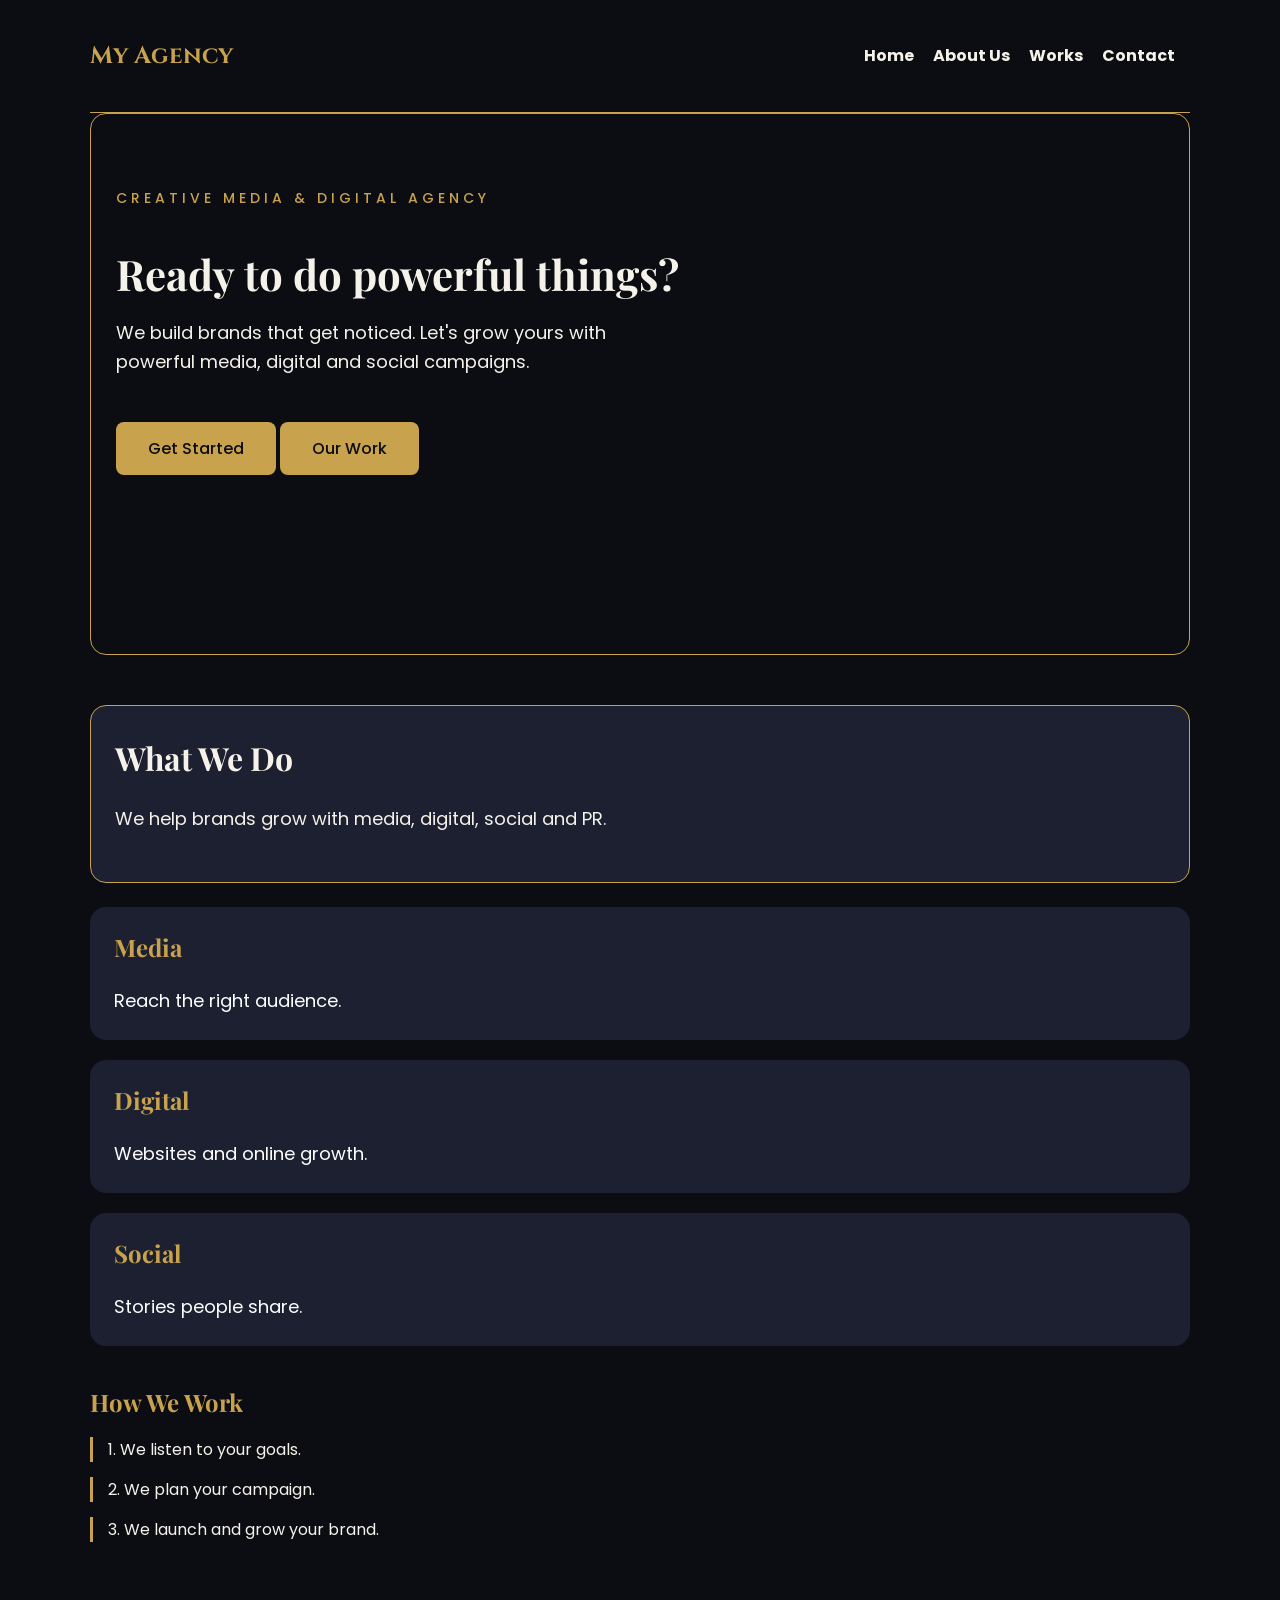
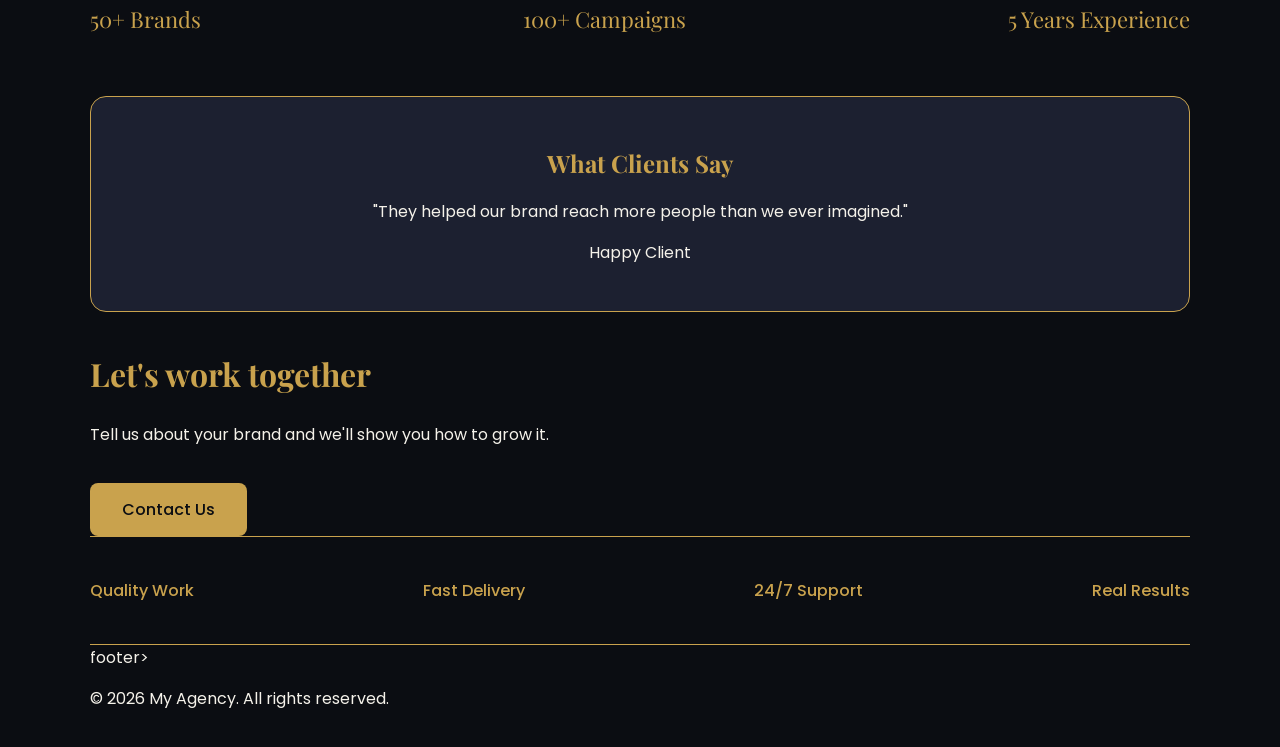
<file: index.html>
<!DOCTYPE html>
<html lang="en">
<head>
  <meta charset="UTF-8">
  <meta name="viewport" content="width=device-width, initial-scale=1">
  <link rel="stylesheet" href="./style.css">
  <title>My Agency</title>
</head>
<body>
  <header>
    <h2>My Agency</h2>
    <nav>
      <a href="index.html">Home</a>
      <a href="about.html">About Us</a>
      <a href="works.html">Works</a>
      <a href="contact.html">Contact</a>
    </nav>
  </header>
  
  <div class="hero">
<p class="tagline">CREATIVE MEDIA & DIGITAL AGENCY</p>
  <h1>Ready to do powerful things?</h1>
<p class="intro">We build brands that get noticed. Let's grow yours with powerful media, digital and social campaigns.</p>
  <a class="btn" href="about.html">Get Started</a>
  
<a class="btn" href="works.html">Our Work</a>
    </div>
  <section class="services">
    <h2>What We Do</h2>
    <p>We help brands grow with media, digital, social and PR.</p>
  </section>

  <div class="cards">
    <div class="card">
      <h3>Media</h3>
      <p>Reach the right audience.</p>
    </div>
    <div class="card">
      <h3>Digital</h3>
      <p>Websites and online growth.</p>
    </div>
    <div class="card">
      <h3>Social</h3>
      <p>Stories people share.</p>
    </div>
  </div>
   <section class="process">
    <h2>How We Work</h2>
    <p>1. We listen to your goals.</p>
    <p>2. We plan your campaign.</p>
    <p>3. We launch and grow your brand.</p>
   
  </section>
  <div class="stats">
    <p>50+ Brands</p>
    <p>100+ Campaigns</p>
    <p>5 Years Experience</p>
  </div>
    <section class="testimonial">
    <h2>What Clients Say</h2>
    <p>"They helped our brand reach more people than we ever imagined."</p>
    <p>Happy Client</p>
  </section>
    <section class="contact-cta">
    <h2>Let's work together</h2>
    <p>Tell us about your brand and we'll show you how to grow it.</p>
    <a class="btn" href="contact.html">Contact Us</a>
  </section>
   <div class="highlights">
    <p>Quality Work</p>
    <p>Fast Delivery</p>
    <p>24/7 Support</p>
    <p>Real Results</p>
  </div>
  footer>
    <p>© 2026 My Agency. All rights reserved.</p>



  </footer>
</body>
</html>
</file>
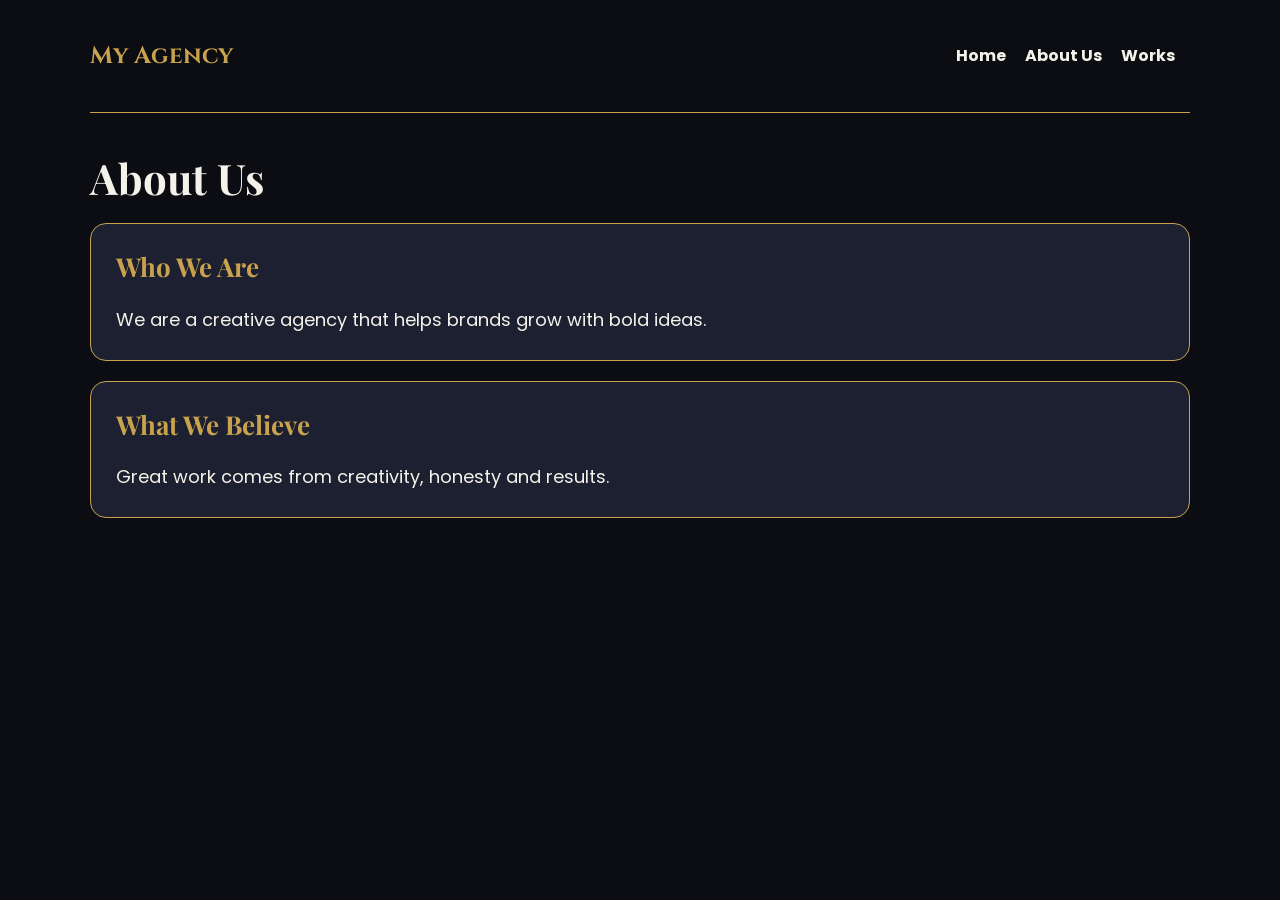
<file: about.html>
<!DOCTYPE html>
<html lang="en">
<head>
  <meta charset="UTF-8">
  <meta name="viewport" content="width=device-width, initial-scale=1">
  <link rel="stylesheet" href="style.css">
  <title>About Us</title>
</head>
<body>
  <header>
    <h2>My Agency</h2>
    <nav>
      <a href="index.html">Home</a>
      <a href="about.html">About Us</a>
      <a href="works.html">Works</a>
    </nav>
  </header>

  <h1>About Us</h1>

  <div class="work">
    <h2>Who We Are</h2>
    <p>We are a creative agency that helps brands grow with bold ideas.</p>
  </div>

  <div class="work">
    <h2>What We Believe</h2>
    <p>Great work comes from creativity, honesty and results.</p>
  </div>
</body>
</html>
</file>
<file: style.css>
@import url('https://fonts.googleapis.com/css2?family=Cinzel:wght@600&family=Playfair+Display:wght@600&family=Poppins:wght@400;500&display=swap');
body {
  background: #f1e8d4;
  color: #111111;
  font-family: Arial, sans-serif;
  margin: 0 auto;
  padding: 20px;
  max-width: 1100px;
}

nav a {
  color: #7b2ff7;
  font-weight: bold;
  margin-right: 15px;
  text-decoration: none;
}

header {
  display: flex;
  justify-content: space-between;
  align-items: center;
  padding-bottom: 20px;
  border-bottom: 1px solid #dddddd;
}

h1 {
  font-size: 42px;
  margin-top: 40px;
}

.btn {
  display: inline-block;
  background: #7b2ff7;
  color: #ffffff;
  padding: 14px 28px;
  border-radius: 8px;
  font-weight: bold;
  text-decoration: none;
  margin-top: 20px;
}

.services {
  background: #f4f0fc;
  color: #111111;
  padding: 30px 24px;
  border-radius: 16px;
  margin-top: 50px;
}

.services h2 {
  margin-top: 0;
  font-size: 32px;
}

.services p {
  font-size: 18px;
  line-height: 1.6;
}

.work {
  background: #f4f0fc;
  color: #111111;
  padding: 24px;
  border-radius: 16px;
  margin-top: 24px;
}

.work h2 {
  margin-top: 0;
  font-size: 26px;
}

.work p {
  font-size: 18px;
  line-height: 1.6;
  margin-bottom: 0;
}

.contact-form {
  background: #f4f0fc;
  color: #111111;
  padding: 24px;
  border-radius: 16px;
  margin-top: 24px;
}

.contact-form label {
  display: block;
  font-weight: bold;
  margin-top: 16px;
  margin-bottom: 6px;
}

.contact-form input,
.contact-form textarea {
  width: 100%;
  padding: 12px;
  border: 1px solid #cccccc;
  border-radius: 8px;
  font-size: 16px;
  font-family: Arial, sans-serif;
  box-sizing: border-box;
}

.contact-form button {
  border: none;
  cursor: pointer;
  font-size: 16px;
  margin-top: 24px;
}

.cards {
  display: grid;
  grid-template-columns: 1fr;
  gap: 16px;
  margin-top: 24px;
}

.card {
  background: #111111;
  color: #ffffff;
  border-radius: 16px;
  padding: 24px;
}

.card h3 {
  color: #c9a8ff;
  font-size: 24px;
  margin-top: 0;
}

.card p {
  font-size: 18px;
  line-height: 1.6;
  margin-bottom: 0;
}

@media (min-width: 800px) {
  .cards {
    grid-template-columns: repeat(3, 1fr);
  }
}
body {
  background: #0b0d12;
  color: #f5f2ea;
  font-family: 'Poppins', sans-serif;
}

h1, h2, h3 {
  font-family: 'Playfair Display', serif;
  color: #f5f2ea;
}
.card h1, .card h2, .card h3 {
  color: #0b0d12;
}
cards .card {
  border: 1px solid #c9a24d;
}
.services {
  background: #1c2030;
  border: 1px solid #c9a24d;
}

.services h2 {
  color: #c9a24d;
}

.services p {
  color: #f5f2ea;
}
.services h2 {
  color: #f5f2ea !important;
}
card {
  background: #1c2030;
}

.card h1, .card h2, .card h3 {
  color: #c9a24d;
}
.cards .card {
  background: #1c2030;
}

.cards .card h3 {
  color: #c9a24d;
}
.btn {
  background: #c9a24d;
  color: #0b0d12;
}
header h2 {
  font-family: 'Cinzel', serif;
  color: #c9a24d;
}
nav a:hover {
  color: #c9a24d;
}
.services h2 {
  color: #0b0d12;
}
.btn:hover {
  background: #e0b95f;
  transform: translateY(-2px);
}
header {
  border-bottom: 1px solid #c9a24d;
}
.cards .card:hover {
  transform: translateY(-5px);
  border-color: #e0b95f;
}
.btn,
.cards .card {
  transition: all 0.3s ease;
}
body {
  padding: 20px;
}

.cards {
  display: flex;
  flex-direction: column;
  gap: 20px;
}
.btn {
  display: inline-block;
  padding: 14px 32px;
  border-radius: 8px;
  font-weight: 500;
  text-decoration: none;
}
h1 {
  font-size: 42px;
  line-height: 1.2;
  margin: 40px 0 20px;
}
.stats {
  display: flex;
  flex-wrap: wrap;
  gap: 20px;
  justify-content: space-between;
  margin: 40px 0;
  text-align: center;
}

.stats p {
  font-family: 'Playfair Display', serif;
  font-size: 22px;
  color: #c9a24d;
}
.testimonial {
  background: #1c2030;
  border: 1px solid #c9a24d;
  border-radius: 16px;
  padding: 30px;
  margin: 40px 0;
  text-align: center;
}

.testimonial h2 {
  color: #c9a24d;
}
contact-cta {
  text-align: center;
  padding: 50px 20px;
  margin: 40px 0;
}

.contact-cta h2 {
  color: #c9a24d;
  font-size: 32px;
}
.process {
  margin: 40px 0;
}

.process h2 {
  color: #c9a24d;
}

.process p {
  border-left: 3px solid #c9a24d;
  padding-left: 15px;
  margin: 15px 0;
}
footer {
  text-align: center;
  padding: 25px 0;
  margin-top: 40px;
  border-top: 1px solid #c9a24d;
  color: #c9a24d;
  font-size: 14px;
}
.work {
  background: #1c2030;
  border: 1px solid #c9a24d;
  border-radius: 16px;
  padding: 25px;
  margin: 20px 0;
}

.work h2 {
  color: #c9a24d !important;
}
.tagline {
  color: #c9a24d;
  letter-spacing: 4px;
  font-size: 14px;
  font-weight: 500;
}
.intro {
  font-size: 18px;
  line-height: 1.6;
  max-width: 500px;
  margin-bottom: 25px;
}
.highlights {
  display: flex;
  flex-wrap: wrap;
  gap: 15px;
  justify-content: space-between;
  padding: 25px 0;
  border-top: 1px solid #c9a24d;
  border-bottom: 1px solid #c9a24d;
}

.highlights p {
  color: #c9a24d;
  font-weight: 500;
}
.work p {
  color: #f5f2ea;
}
nav a {
  color: #f5f2ea;
  text-decoration: none;
  margin-right: 15px;
}

nav a:hover {
  color: #c9a24d;
}
nav a {
  color: #f5f2ea;
  text-decoration: none;
  margin-right: 15px;
}
.hero-img {
  position: absolute;
  top: 110px;
  right: 40px;
  width: 300px;
  height: 380px;
  object-fit: cover;
  border-radius: 16px;
  border: 1px solid #c9a24d;
}
@media (max-width: 800px) {
  .hero-img {
    position: static;
    width: 100%;
    height: 220px;
    margin: 20px 0;
  }
}
.hero {
  background:
    linear-gradient(to right, #0b0d12 40%, rgba(11, 13, 18, 0.1)),
    url("https://i.postimg.cc/PxRfSx7R/White-and-Black-Modern-Creative-Portfolio-Presentation-1.jpg")
    right center / cover no-repeat;
  padding: 60px 25px;
  min-height: 420px;
  border-radius: 16px;
  border: 1px solid #c9a24d;
}

@media (max-width: 800px) {
  .hero {
    background:
      linear-gradient(to bottom, #0b0d12 50%, rgba(11, 13, 18, 0)),
      url("https://i.postimg.cc/PxRfSx7R/White-and-Black-Modern-Creative-Portfolio-Presentation-1.jpg")
      right bottom / auto 55% no-repeat #0b0d12;
    padding-bottom: 260px;
  }
}
</file>
